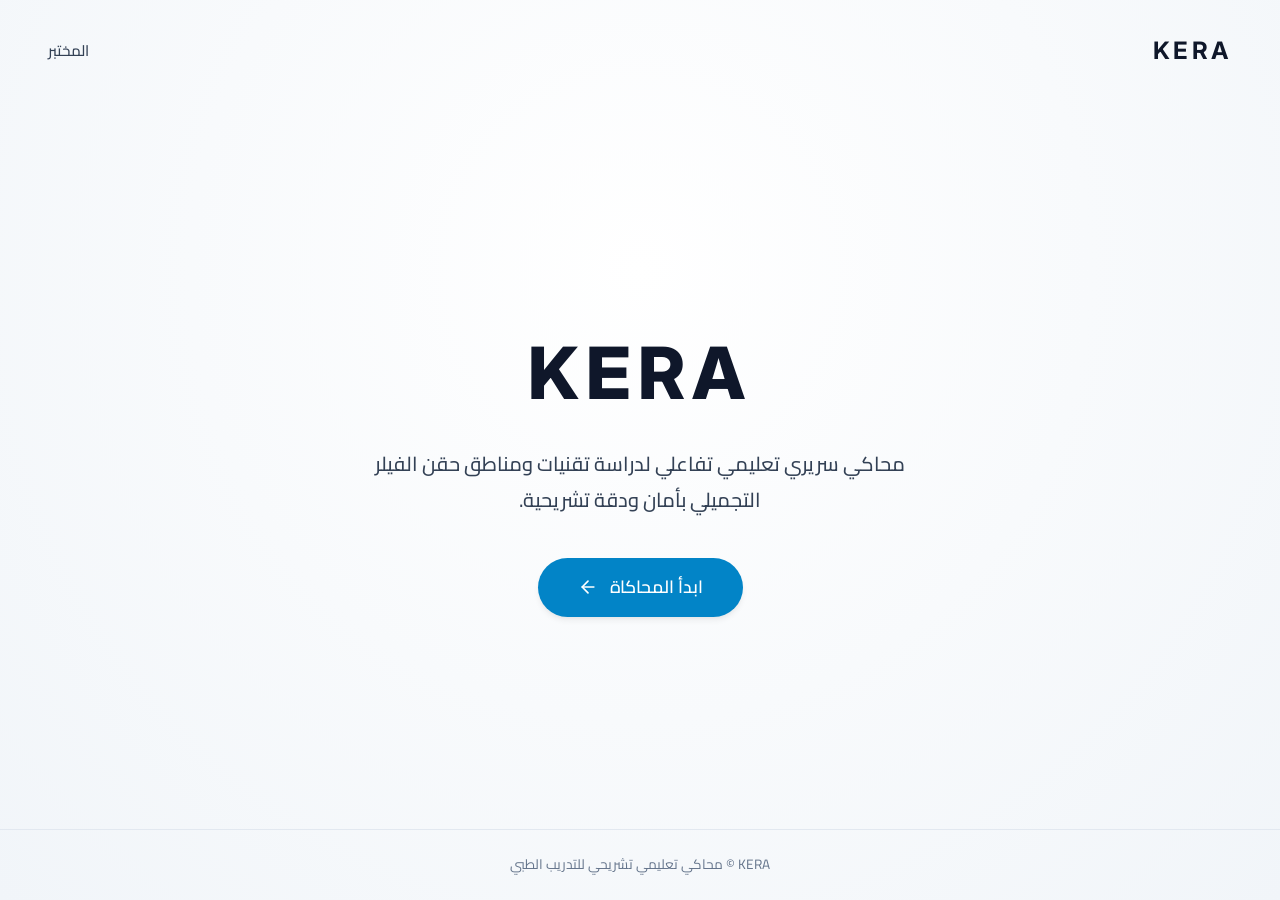
<file: index.html>
<!DOCTYPE html>
<html lang="ar" dir="rtl">
<head>
  <meta charset="UTF-8">
  <meta name="viewport" content="width=device-width, initial-scale=1.0, maximum-scale=1.0, user-scalable=no, viewport-fit=cover">
  <title>KERA — محاكي حقن الفيلر التعليمي</title>
  <meta name="description" content="KERA — محاكي سريري تعليمي تفاعلي لحقن الفيلر التجميلي والتعرف على المستويات التشريحية ومناطق الأمان.">
  <link rel="icon" href="data:image/svg+xml,<svg xmlns='http://www.w3.org/2000/svg' viewBox='0 0 100 100'><text y='.9em' font-size='90'>💉</text></svg>">
  <link rel="stylesheet" href="./assets/css/style.css?v=6.1.0">
</head>
<body>
  <div class="home-container">
    <!-- Header -->
    <header class="home-header">
      <div class="brand-logo">KERA</div>
      <nav>
        <a href="./lab.html" class="nav-link">المختبر</a>
      </nav>
    </header>

    <!-- Main Hero -->
    <main class="home-hero">
      <h1 class="hero-title">KERA</h1>
      <p class="hero-subtitle">
        محاكي سريري تعليمي تفاعلي لدراسة تقنيات ومناطق حقن الفيلر التجميلي بأمان ودقة تشريحية.
      </p>
      <a href="./lab.html" class="btn-primary" id="btn-start-simulation">
        <span>ابدأ المحاكاة</span>
        <svg width="20" height="20" viewBox="0 0 24 24" fill="none" stroke="currentColor" stroke-width="2" stroke-linecap="round" stroke-linejoin="round">
          <line x1="19" y1="12" x2="5" y2="12"></line>
          <polyline points="12 19 5 12 12 5"></polyline>
        </svg>
      </a>
    </main>

    <!-- Footer -->
    <footer class="home-footer">
      <p>KERA &copy; محاكي تعليمي تشريحي للتدريب الطبي</p>
    </footer>
  </div>
</body>
</html>
</file>
<file: assets/css/style.css>
/* ===================================================================
   KERA — Educational Filler Injection Simulator
   Enhanced Design System & Clinical Styling (v3.0)
   =================================================================== */

@import url('https://fonts.googleapis.com/css2?family=Cairo:wght@400;500;600;700;800&family=Inter:wght@400;500;600;700&display=swap');

:root {
  --font-ar: 'Cairo', system-ui, -apple-system, BlinkMacSystemFont, 'Segoe UI', Roboto, sans-serif;
  --font-en: 'Inter', system-ui, -apple-system, BlinkMacSystemFont, 'Segoe UI', Roboto, sans-serif;

  /* Medical Aesthetics Palette */
  --bg-main: #f8fafc;
  --bg-card: #ffffff;
  --bg-card-muted: #f1f5f9;
  --bg-hover: #e2e8f0;

  --border-color: #e2e8f0;
  --border-focus: #0284c7;

  --text-primary: #0f172a;
  --text-secondary: #334155;
  --text-muted: #64748b;
  --text-inverse: #ffffff;

  --color-primary: #0284c7;
  --color-primary-hover: #0369a1;
  --color-primary-light: #e0f2fe;

  --color-success: #059669;
  --color-success-bg: #ecfdf5;
  --color-success-border: #a7f3d0;

  --color-warning: #d97706;
  --color-warning-bg: #fffbeb;
  --color-warning-border: #fde68a;

  --color-danger: #dc2626;
  --color-danger-bg: #fef2f2;
  --color-danger-border: #fecaca;

  --color-purple: #7c3aed;
  --color-purple-bg: #f5f3ff;
  --color-purple-border: #ddd6fe;

  --shadow-sm: 0 1px 2px 0 rgba(0, 0, 0, 0.05);
  --shadow-md: 0 4px 6px -1px rgba(0, 0, 0, 0.07), 0 2px 4px -2px rgba(0, 0, 0, 0.05);
  --shadow-lg: 0 10px 15px -3px rgba(0, 0, 0, 0.08), 0 4px 6px -4px rgba(0, 0, 0, 0.03);
  --shadow-xl: 0 20px 25px -5px rgba(0, 0, 0, 0.1), 0 8px 10px -6px rgba(0, 0, 0, 0.04);

  --radius-sm: 6px;
  --radius-md: 10px;
  --radius-lg: 14px;
  --radius-full: 9999px;

  --transition-fast: 0.15s ease;
  --transition-normal: 0.25s ease;
}

/* Reset & Base */
*, *::before, *::after {
  box-sizing: border-box;
  margin: 0;
  padding: 0;
}

html, body {
  height: 100%;
  font-family: var(--font-ar);
  background-color: var(--bg-main);
  color: var(--text-primary);
  direction: rtl;
  text-align: right;
  line-height: 1.6;
  -webkit-font-smoothing: antialiased;
}

a {
  color: inherit;
  text-decoration: none;
}

button {
  font-family: inherit;
  cursor: pointer;
  border: none;
  background: none;
}

/* Home Page */
.home-container {
  min-height: 100vh;
  display: flex;
  flex-direction: column;
  justify-content: space-between;
  background: radial-gradient(circle at 50% 30%, #ffffff 0%, #f1f5f9 100%);
}

.home-header {
  padding: 2rem 3rem;
  display: flex;
  justify-content: space-between;
  align-items: center;
}

.brand-logo {
  font-family: var(--font-en);
  font-size: 1.5rem;
  font-weight: 700;
  letter-spacing: 0.15em;
  color: var(--text-primary);
}

.nav-link {
  font-size: 0.95rem;
  color: var(--text-secondary);
  font-weight: 500;
  transition: color var(--transition-fast);
}

.nav-link:hover {
  color: var(--color-primary);
}

.home-hero {
  flex: 1;
  display: flex;
  flex-direction: column;
  align-items: center;
  justify-content: center;
  text-align: center;
  padding: 2rem;
  max-width: 800px;
  margin: 0 auto;
}

.hero-title {
  font-family: var(--font-en);
  font-size: 4.5rem;
  font-weight: 800;
  letter-spacing: 0.1em;
  color: var(--text-primary);
  margin-bottom: 1rem;
}

.hero-subtitle {
  font-size: 1.25rem;
  font-weight: 500;
  color: var(--text-secondary);
  max-width: 580px;
  margin-bottom: 2.5rem;
  line-height: 1.8;
}

.btn-primary {
  display: inline-flex;
  align-items: center;
  justify-content: center;
  gap: 0.75rem;
  background-color: var(--color-primary);
  color: var(--text-inverse);
  padding: 0.95rem 2.5rem;
  font-size: 1.1rem;
  font-weight: 600;
  border-radius: var(--radius-full);
  box-shadow: var(--shadow-md);
  transition: all var(--transition-normal);
}

.btn-primary:hover {
  background-color: var(--color-primary-hover);
  transform: translateY(-2px);
  box-shadow: var(--shadow-lg);
}

.home-footer {
  padding: 1.5rem;
  text-align: center;
  font-size: 0.85rem;
  color: var(--text-muted);
  border-top: 1px solid var(--border-color);
}

/* ===================================================================
   Lab Page Layout
   =================================================================== */

.lab-app {
  display: flex;
  flex-direction: column;
  height: 100vh;
  overflow: hidden;
  position: relative;
}

.lab-header {
  height: 60px;
  background-color: var(--bg-card);
  border-bottom: 1px solid var(--border-color);
  display: flex;
  align-items: center;
  justify-content: space-between;
  padding: 0 1.5rem;
  z-index: 20;
}

.lab-header-left {
  display: flex;
  align-items: center;
  gap: 1.5rem;
}

.lab-title {
  display: flex;
  align-items: center;
  gap: 0.75rem;
}

.lab-title .brand-logo {
  font-size: 1.25rem;
}

.lab-badge {
  font-size: 0.8rem;
  background-color: var(--bg-card-muted);
  color: var(--text-secondary);
  padding: 0.2rem 0.6rem;
  border-radius: var(--radius-sm);
  font-weight: 600;
}

.lab-header-actions {
  display: flex;
  align-items: center;
  gap: 0.5rem;
  flex-wrap: wrap;
}

.btn-secondary {
  display: inline-flex;
  align-items: center;
  gap: 0.4rem;
  padding: 0.45rem 0.85rem;
  font-size: 0.82rem;
  font-weight: 500;
  background-color: var(--bg-card-muted);
  color: var(--text-secondary);
  border-radius: var(--radius-md);
  border: 1px solid var(--border-color);
  transition: all var(--transition-fast);
}

.btn-secondary:hover {
  background-color: var(--bg-hover);
  color: var(--text-primary);
}

.btn-secondary.active {
  background-color: var(--color-primary-light);
  border-color: var(--color-primary);
  color: var(--color-primary);
  font-weight: 700;
}

/* Workspace */
.lab-main {
  flex: 1;
  display: flex;
  position: relative;
  overflow: hidden;
}

/* 3D Viewport */
.viewport-container {
  flex: 1;
  position: relative;
  background: radial-gradient(circle at center, #ffffff 0%, #f1f5f9 100%);
  outline: none;
  cursor: grab;
}

.viewport-container:active {
  cursor: grabbing;
}

#canvas3d {
  width: 100%;
  height: 100%;
  display: block;
}

/* 3D Real-time Status Badge */
.needle-3d-status {
  position: absolute;
  top: 1rem;
  left: 1rem;
  background-color: rgba(255, 255, 255, 0.94);
  backdrop-filter: blur(8px);
  border: 1px solid var(--border-color);
  padding: 0.5rem 0.9rem;
  border-radius: var(--radius-md);
  font-size: 0.82rem;
  color: var(--text-secondary);
  box-shadow: var(--shadow-sm);
  display: flex;
  align-items: center;
  gap: 0.6rem;
  z-index: 10;
  pointer-events: none;
}

.needle-status-dot {
  width: 10px;
  height: 10px;
  border-radius: 50%;
  background-color: #94a3b8;
  transition: background-color var(--transition-fast);
}

.needle-status-dot.active {
  background-color: #059669;
  box-shadow: 0 0 8px rgba(5, 150, 105, 0.5);
}

/* Viewport Controls */
.viewport-toolbar {
  position: absolute;
  top: 1rem;
  right: 1rem;
  display: flex;
  gap: 0.4rem;
  background-color: rgba(255, 255, 255, 0.9);
  backdrop-filter: blur(8px);
  padding: 0.35rem;
  border-radius: var(--radius-md);
  border: 1px solid var(--border-color);
  box-shadow: var(--shadow-sm);
  z-index: 10;
}

.tool-btn {
  padding: 0.35rem 0.7rem;
  font-size: 0.78rem;
  font-weight: 500;
  color: var(--text-secondary);
  border-radius: var(--radius-sm);
  background: transparent;
  transition: all var(--transition-fast);
}

.tool-btn:hover {
  background-color: var(--bg-hover);
  color: var(--text-primary);
}

.tool-btn.active {
  background-color: var(--color-primary);
  color: var(--text-inverse);
}

.viewport-hint {
  position: absolute;
  bottom: 4.2rem;
  right: 1rem;
  background-color: rgba(255, 255, 255, 0.88);
  backdrop-filter: blur(6px);
  border: 1px solid var(--border-color);
  padding: 0.4rem 0.8rem;
  border-radius: var(--radius-md);
  font-size: 0.78rem;
  color: var(--text-muted);
  pointer-events: none;
  display: flex;
  align-items: center;
  gap: 0.4rem;
}

/* Bottom Quickbar */
.regions-quickbar {
  position: absolute;
  bottom: 0.8rem;
  left: 50%;
  transform: translateX(-50%);
  display: flex;
  gap: 0.4rem;
  background-color: rgba(255, 255, 255, 0.94);
  backdrop-filter: blur(8px);
  border: 1px solid var(--border-color);
  padding: 0.4rem;
  border-radius: var(--radius-full);
  box-shadow: var(--shadow-md);
  max-width: 90vw;
  overflow-x: auto;
  z-index: 10;
}

.quickbar-pill {
  padding: 0.35rem 0.85rem;
  font-size: 0.8rem;
  font-weight: 500;
  color: var(--text-secondary);
  border-radius: var(--radius-full);
  white-space: nowrap;
  transition: all var(--transition-fast);
}

.quickbar-pill:hover {
  background-color: var(--bg-hover);
  color: var(--text-primary);
}

.quickbar-pill.active {
  background-color: var(--color-primary);
  color: var(--text-inverse);
}

/* ===================================================================
   Side Panel
   =================================================================== */

.side-panel {
  width: 470px;
  background-color: var(--bg-card);
  border-right: 1px solid var(--border-color);
  display: flex;
  flex-direction: column;
  box-shadow: var(--shadow-lg);
  z-index: 15;
  transition: transform var(--transition-normal);
  overflow-y: auto;
}

.panel-header {
  padding: 1.25rem 1.5rem;
  border-bottom: 1px solid var(--border-color);
  display: flex;
  justify-content: space-between;
  align-items: flex-start;
  background-color: #ffffff;
  position: sticky;
  top: 0;
  z-index: 5;
}

.panel-header-info {
  flex: 1;
}

.panel-title {
  font-size: 1.25rem;
  font-weight: 700;
  color: var(--text-primary);
  margin-bottom: 0.15rem;
}

.panel-subtitle {
  font-family: var(--font-en);
  font-size: 0.82rem;
  color: var(--text-muted);
  font-weight: 500;
  direction: ltr;
  text-align: right;
}

.panel-header-controls {
  display: flex;
  align-items: center;
  gap: 0.4rem;
}

.panel-expand-btn {
  display: none;
  width: 32px;
  height: 32px;
  border-radius: var(--radius-sm);
  background-color: var(--bg-card-muted);
  color: var(--text-secondary);
  border: 1px solid var(--border-color);
  align-items: center;
  justify-content: center;
  transition: all var(--transition-fast);
  cursor: pointer;
}

.panel-expand-btn:hover {
  background-color: var(--bg-hover);
  color: var(--text-primary);
}

.panel-close-btn {
  width: 32px;
  height: 32px;
  font-size: 1.3rem;
  line-height: 1;
  color: var(--text-muted);
  background-color: var(--bg-card-muted);
  border: 1px solid var(--border-color);
  border-radius: var(--radius-sm);
  display: flex;
  align-items: center;
  justify-content: center;
  transition: all var(--transition-fast);
}

.panel-close-btn:hover {
  background-color: var(--bg-hover);
  color: var(--text-primary);
}

.panel-body {
  padding: 1.25rem 1.5rem;
  display: flex;
  flex-direction: column;
  gap: 1.25rem;
}

/* Info Cards */
.info-section {
  display: flex;
  flex-direction: column;
  gap: 0.5rem;
}

.section-label {
  font-size: 0.85rem;
  font-weight: 700;
  color: var(--text-secondary);
  display: flex;
  align-items: center;
  gap: 0.4rem;
}

.info-card {
  background-color: var(--bg-card-muted);
  border: 1px solid var(--border-color);
  border-radius: var(--radius-md);
  padding: 0.85rem 1rem;
  font-size: 0.88rem;
  color: var(--text-secondary);
  line-height: 1.6;
}

.danger-card {
  background-color: var(--color-danger-bg);
  border: 1px solid var(--color-danger-border);
  border-radius: var(--radius-md);
  padding: 0.85rem 1rem;
  font-size: 0.86rem;
  color: var(--color-danger);
  line-height: 1.5;
}

/* Medical Protocol Tab Navigation */
.protocol-tabs {
  display: flex;
  gap: 0.35rem;
  background-color: var(--bg-card-muted);
  padding: 0.35rem;
  border-radius: var(--radius-md);
  border: 1px solid var(--border-color);
  margin-bottom: 0.5rem;
}

.protocol-tab-btn {
  flex: 1;
  padding: 0.45rem 0.6rem;
  font-size: 0.78rem;
  font-weight: 600;
  color: var(--text-secondary);
  border-radius: var(--radius-sm);
  background: transparent;
  text-align: center;
  transition: all var(--transition-fast);
}

.protocol-tab-btn:hover {
  background-color: var(--bg-hover);
  color: var(--text-primary);
}

.protocol-tab-btn.active {
  background-color: #ffffff;
  color: var(--color-primary);
  box-shadow: var(--shadow-sm);
  border: 1px solid var(--border-color);
}

.protocol-tab-pane {
  display: none;
  flex-direction: column;
  gap: 1rem;
  animation: fadeIn 0.2s ease;
}

.protocol-tab-pane.active {
  display: flex;
}

.precare-card {
  background-color: #f8fafc;
  border: 1px solid #cbd5e1;
  border-radius: var(--radius-md);
  padding: 0.85rem 1rem;
  font-size: 0.86rem;
  color: #334155;
  line-height: 1.6;
}

.contra-card {
  background-color: #fff7ed;
  border: 1px solid #ffedd5;
  border-radius: var(--radius-md);
  padding: 0.85rem 1rem;
  font-size: 0.86rem;
  color: #c2410c;
  line-height: 1.5;
}

.postcare-card {
  background-color: #f0f9ff;
  border: 1px solid #bae6fd;
  border-radius: var(--radius-md);
  padding: 0.85rem 1rem;
  font-size: 0.86rem;
  color: #0369a1;
  line-height: 1.6;
}

.pearls-card {
  background-color: #f0fdf4;
  border: 1px solid #bbf7d0;
  border-radius: var(--radius-md);
  padding: 0.85rem 1rem;
  font-size: 0.86rem;
  color: #166534;
  line-height: 1.5;
}

/* Layer Gauge Card */
.layer-gauge-card {
  background-color: var(--bg-card-muted);
  border: 1px solid var(--border-color);
  border-radius: var(--radius-md);
  padding: 0.85rem;
  display: flex;
  flex-direction: column;
  gap: 0.5rem;
}

.layer-list {
  display: flex;
  flex-direction: column;
  gap: 0.3rem;
}

.layer-item {
  display: flex;
  align-items: center;
  justify-content: space-between;
  padding: 0.4rem 0.65rem;
  border-radius: var(--radius-sm);
  font-size: 0.8rem;
  background-color: #ffffff;
  border: 1px solid var(--border-color);
  transition: all var(--transition-fast);
}

.layer-item.active-target {
  background-color: #e0f2fe;
  border-color: #38bdf8;
  font-weight: 700;
  color: #0369a1;
}

.layer-item.needle-current {
  outline: 2px solid #0284c7;
  box-shadow: 0 0 8px rgba(2, 132, 199, 0.25);
}

.layer-name {
  display: flex;
  align-items: center;
  gap: 0.4rem;
}

.layer-depth-badge {
  font-family: var(--font-en);
  font-size: 0.75rem;
  color: var(--text-muted);
  direction: ltr;
}

/* Simulator Box Controls */
.simulator-box {
  background-color: var(--bg-card);
  border: 1px solid var(--border-color);
  border-radius: var(--radius-lg);
  padding: 1.25rem;
  box-shadow: var(--shadow-sm);
  display: flex;
  flex-direction: column;
  gap: 1.2rem;
}

.simulator-box-title {
  font-size: 1rem;
  font-weight: 700;
  color: var(--text-primary);
  border-bottom: 1px solid var(--border-color);
  padding-bottom: 0.6rem;
  display: flex;
  align-items: center;
  justify-content: space-between;
}

.control-group {
  display: flex;
  flex-direction: column;
  gap: 0.45rem;
}

.control-label-row {
  display: flex;
  justify-content: space-between;
  align-items: center;
  font-size: 0.88rem;
}

.control-name {
  font-weight: 600;
  color: var(--text-secondary);
}

.control-value {
  font-family: var(--font-en);
  font-weight: 700;
  color: var(--color-primary);
  background-color: var(--color-primary-light);
  padding: 0.15rem 0.55rem;
  border-radius: var(--radius-sm);
  font-size: 0.85rem;
  direction: ltr;
}

.slider-track-wrap {
  direction: ltr !important;
  display: flex;
  flex-direction: column;
  gap: 0.25rem;
  width: 100%;
}

.range-slider {
  -webkit-appearance: none;
  appearance: none;
  width: 100%;
  height: 8px;
  background: var(--bg-hover);
  border-radius: var(--radius-full);
  outline: none;
  direction: ltr !important;
  cursor: pointer;
  touch-action: pan-x;
}

.range-slider::-webkit-slider-thumb {
  -webkit-appearance: none;
  appearance: none;
  width: 22px;
  height: 22px;
  border-radius: 50%;
  background: var(--color-primary);
  cursor: pointer;
  border: 3px solid #ffffff;
  box-shadow: 0 2px 6px rgba(2, 132, 199, 0.45);
  transition: transform var(--transition-fast), background-color var(--transition-fast);
}

.range-slider::-webkit-slider-thumb:hover,
.range-slider::-webkit-slider-thumb:active {
  transform: scale(1.2);
  background: var(--color-primary-hover);
}

.range-slider::-moz-range-thumb {
  width: 22px;
  height: 22px;
  border-radius: 50%;
  background: var(--color-primary);
  cursor: pointer;
  border: 3px solid #ffffff;
  box-shadow: 0 2px 6px rgba(2, 132, 199, 0.45);
  transition: transform var(--transition-fast), background-color var(--transition-fast);
}

.range-slider::-moz-range-thumb:hover,
.range-slider::-moz-range-thumb:active {
  transform: scale(1.2);
  background: var(--color-primary-hover);
}

.slider-limits {
  display: flex;
  justify-content: space-between;
  align-items: center;
  font-size: 0.75rem;
  color: var(--text-muted);
  font-family: var(--font-en), var(--font-ar);
  direction: ltr !important;
  margin-top: 0.2rem;
}

.select-technique {
  width: 100%;
  padding: 0.55rem 0.75rem;
  font-family: inherit;
  font-size: 0.85rem;
  color: var(--text-primary);
  background-color: var(--bg-card-muted);
  border: 1px solid var(--border-color);
  border-radius: var(--radius-md);
  outline: none;
  cursor: pointer;
  transition: border-color var(--transition-fast);
}

.select-technique:focus {
  border-color: var(--color-primary);
}

/* Aspiration Test Button */
.btn-aspiration {
  display: flex;
  align-items: center;
  justify-content: center;
  gap: 0.5rem;
  padding: 0.65rem 1rem;
  font-size: 0.85rem;
  font-weight: 600;
  border: 1px dashed var(--border-color);
  border-radius: var(--radius-md);
  background-color: var(--bg-card-muted);
  color: var(--text-secondary);
  transition: all var(--transition-fast);
}

.btn-aspiration:hover {
  background-color: var(--bg-hover);
  border-color: var(--color-primary);
  color: var(--color-primary);
}

.btn-aspiration.aspirated-safe {
  background-color: var(--color-success-bg);
  border-color: var(--color-success);
  color: var(--color-success);
}

.btn-aspiration.aspirated-blood {
  background-color: var(--color-danger-bg);
  border-color: var(--color-danger);
  color: var(--color-danger);
  animation: pulse-danger 0.5s ease infinite alternate;
}

@keyframes pulse-danger {
  from { transform: scale(1.0); }
  to { transform: scale(1.02); }
}

/* Primary Inject Button */
.btn-inject {
  background-color: var(--color-primary);
  color: var(--text-inverse);
  padding: 0.9rem 1.5rem;
  font-size: 1rem;
  font-weight: 700;
  border-radius: var(--radius-md);
  box-shadow: var(--shadow-sm);
  display: flex;
  align-items: center;
  justify-content: center;
  gap: 0.5rem;
  transition: all var(--transition-normal);
}

.btn-inject:hover {
  background-color: var(--color-primary-hover);
  box-shadow: var(--shadow-md);
  transform: translateY(-1px);
}

.btn-inject:active {
  transform: translateY(1px);
}

.btn-inject.injecting {
  background-color: #0d9488;
  pointer-events: none;
}

/* Emergency Hyaluronidase Protocol Card */
.emergency-hyaluronidase-card {
  display: none;
  background-color: #fff1f2;
  border: 2px solid #f43f5e;
  border-radius: var(--radius-md);
  padding: 1rem;
  gap: 0.75rem;
  flex-direction: column;
}

.emergency-hyaluronidase-card.show {
  display: flex;
}

.emergency-title {
  font-weight: 700;
  color: #be123c;
  font-size: 0.92rem;
  display: flex;
  align-items: center;
  gap: 0.4rem;
}

.btn-dissolve {
  background-color: #e11d48;
  color: #ffffff;
  padding: 0.6rem 1rem;
  font-size: 0.85rem;
  font-weight: 700;
  border-radius: var(--radius-sm);
  display: flex;
  align-items: center;
  justify-content: center;
  gap: 0.5rem;
  transition: all var(--transition-fast);
}

.btn-dissolve:hover {
  background-color: #be123c;
}

/* Result Feedback Container */
.result-box {
  display: none;
  border-radius: var(--radius-md);
  padding: 1.1rem;
  font-size: 0.88rem;
  line-height: 1.6;
  animation: fadeIn 0.25s ease;
}

.result-box.show {
  display: block;
}

.result-box.success {
  background-color: var(--color-success-bg);
  border: 1px solid var(--color-success-border);
  color: var(--color-success);
}

.result-box.warning {
  background-color: var(--color-danger-bg);
  border: 1px solid var(--color-danger-border);
  color: var(--color-danger);
}

.result-title {
  font-weight: 700;
  font-size: 0.98rem;
  margin-bottom: 0.4rem;
}

.result-details {
  font-size: 0.86rem;
}

/* Empty State */
.empty-selection-state {
  display: flex;
  flex-direction: column;
  align-items: center;
  justify-content: center;
  text-align: center;
  height: 100%;
  padding: 3rem 1.5rem;
  color: var(--text-muted);
}

.empty-icon {
  font-size: 2.5rem;
  margin-bottom: 1rem;
  opacity: 0.6;
}

.empty-title {
  font-size: 1.15rem;
  font-weight: 700;
  color: var(--text-secondary);
  margin-bottom: 0.5rem;
}

.empty-desc {
  font-size: 0.88rem;
  line-height: 1.7;
  max-width: 280px;
}

/* Loading Overlay */
.loading-overlay {
  position: absolute;
  inset: 0;
  background-color: rgba(255, 255, 255, 0.96);
  display: flex;
  flex-direction: column;
  align-items: center;
  justify-content: center;
  z-index: 50;
  transition: opacity 0.4s ease;
}

.loading-overlay.hidden {
  opacity: 0;
  pointer-events: none;
}

.loading-spinner {
  width: 48px;
  height: 48px;
  border: 3px solid var(--border-color);
  border-top-color: var(--color-primary);
  border-radius: 50%;
  animation: spin 0.9s linear infinite;
  margin-bottom: 1rem;
}

.loading-text {
  font-size: 0.95rem;
  font-weight: 600;
  color: var(--text-secondary);
}

.loading-progress {
  margin-top: 0.5rem;
  font-size: 0.85rem;
  font-family: var(--font-en);
  color: var(--text-muted);
}

/* Tooltip */
.hotspot-tooltip {
  position: absolute;
  pointer-events: none;
  background-color: rgba(15, 23, 42, 0.92);
  color: #ffffff;
  padding: 0.4rem 0.85rem;
  border-radius: var(--radius-sm);
  font-size: 0.8rem;
  font-weight: 500;
  z-index: 30;
  transform: translate(-50%, -120%);
  display: none;
  white-space: nowrap;
  box-shadow: var(--shadow-md);
}

/* Mobile Bottom Sheet Handle */
.mobile-sheet-handle {
  display: none;
  width: 48px;
  height: 5px;
  background-color: #cbd5e1;
  border-radius: var(--radius-full);
  margin: 8px auto 6px auto;
  border: none;
  cursor: pointer;
  touch-action: manipulation;
  transition: background-color var(--transition-fast), transform var(--transition-fast);
}

.mobile-sheet-handle:hover,
.mobile-sheet-handle:active {
  background-color: var(--color-primary);
  transform: scaleX(1.15);
}

/* Loading Overlay Mini Status Mode */
.loading-overlay.mini-mode {
  position: absolute;
  top: 1rem;
  left: 50%;
  transform: translateX(-50%);
  bottom: auto;
  right: auto;
  inset: auto;
  background-color: rgba(15, 23, 42, 0.88);
  backdrop-filter: blur(8px);
  color: #ffffff;
  padding: 0.45rem 1rem;
  border-radius: var(--radius-full);
  box-shadow: var(--shadow-lg);
  flex-direction: row;
  gap: 0.6rem;
  z-index: 40;
}

.loading-overlay.mini-mode .loading-spinner {
  width: 16px;
  height: 16px;
  border-width: 2px;
  border-color: rgba(255, 255, 255, 0.3);
  border-top-color: #38bdf8;
  margin-bottom: 0;
}

.loading-overlay.mini-mode .loading-text {
  font-size: 0.8rem;
  color: #f8fafc;
  font-weight: 500;
}

.loading-overlay.mini-mode .loading-progress {
  margin-top: 0;
  font-size: 0.8rem;
  color: #38bdf8;
  font-weight: 700;
}

/* Keyframes */
@keyframes spin {
  to { transform: rotate(360deg); }
}

@keyframes fadeIn {
  from { opacity: 0; transform: translateY(4px); }
  to { opacity: 1; transform: translateY(0); }
}

/* Responsive Overhauls for Mobile & Tablet */
@media (max-width: 960px) {
  .lab-app {
    height: 100vh;
    height: 100dvh;
  }

  .lab-header {
    height: 54px;
    padding: 0 0.75rem;
    gap: 0.4rem;
  }

  .brand-logo {
    font-size: 1.1rem;
  }

  .lab-badge {
    display: none;
  }

  .lab-header-actions {
    gap: 0.3rem;
    overflow-x: auto;
    flex-wrap: nowrap;
    -webkit-overflow-scrolling: touch;
    scrollbar-width: none;
    max-width: calc(100vw - 85px);
  }

  .lab-header-actions::-webkit-scrollbar {
    display: none;
  }

  .lab-header-actions .btn-secondary {
    padding: 0.35rem 0.55rem;
    font-size: 0.72rem;
    white-space: nowrap;
    flex-shrink: 0;
    gap: 0.3rem;
  }

  .lab-main {
    flex-direction: column;
    overflow: hidden;
    height: calc(100% - 54px);
    position: relative;
  }

  /* 3D Viewport on Top */
  .viewport-container {
    flex: 1;
    width: 100%;
    min-height: 220px;
    position: relative;
    touch-action: none;
  }

  /* Side Panel as Interactive Bottom Drawer */
  .side-panel {
    width: 100%;
    flex: none;
    height: 48vh;
    height: 48dvh;
    max-height: none;
    border-right: none;
    border-top: 1px solid var(--border-color);
    border-radius: 18px 18px 0 0;
    box-shadow: 0 -6px 25px rgba(0, 0, 0, 0.12);
    background-color: var(--bg-card);
    z-index: 25;
    overflow-y: auto;
    overscroll-behavior: contain;
    -webkit-overflow-scrolling: touch;
    transition: height 0.3s cubic-bezier(0.25, 1, 0.5, 1);
  }

  .side-panel.sheet-peek {
    height: 14vh;
    min-height: 90px;
    overflow: hidden;
  }

  .side-panel.sheet-half {
    height: 48vh;
    height: 48dvh;
  }

  .side-panel.sheet-full {
    height: 85vh;
    height: 85dvh;
    box-shadow: 0 -8px 30px rgba(0, 0, 0, 0.22);
  }

  .mobile-sheet-handle {
    display: block;
  }

  .panel-expand-btn {
    display: flex;
  }

  .panel-header {
    position: sticky;
    top: 0;
    padding: 0.65rem 1rem;
    background-color: #ffffff;
    z-index: 10;
    border-bottom: 1px solid var(--border-color);
  }

  .panel-title {
    font-size: 1.05rem;
  }

  .panel-subtitle {
    font-size: 0.76rem;
  }

  .panel-body {
    padding: 0.85rem 1rem 2.5rem 1rem;
    gap: 0.85rem;
  }

  /* Compact Overlays on Mobile */
  .needle-3d-status {
    top: 0.5rem;
    left: 0.5rem;
    padding: 0.35rem 0.6rem;
    font-size: 0.72rem;
    border-radius: var(--radius-sm);
    max-width: calc(100vw - 180px);
  }

  .viewport-toolbar {
    top: 0.5rem;
    right: 0.5rem;
    padding: 0.2rem;
    gap: 0.2rem;
  }

  .tool-btn {
    padding: 0.25rem 0.45rem;
    font-size: 0.7rem;
  }

  .viewport-hint {
    display: none;
  }

  .regions-quickbar {
    bottom: 0.5rem;
    padding: 0.25rem 0.4rem;
    gap: 0.3rem;
    max-width: 95vw;
    scrollbar-width: none;
  }

  .regions-quickbar::-webkit-scrollbar {
    display: none;
  }

  .quickbar-pill {
    padding: 0.35rem 0.7rem;
    font-size: 0.75rem;
    flex-shrink: 0;
  }

  .protocol-tabs {
    overflow-x: auto;
    flex-wrap: nowrap;
    scrollbar-width: none;
    -webkit-overflow-scrolling: touch;
    gap: 0.3rem;
  }

  .protocol-tabs::-webkit-scrollbar {
    display: none;
  }

  .protocol-tab-btn {
    white-space: nowrap;
    padding: 0.4rem 0.65rem;
    font-size: 0.74rem;
    flex-shrink: 0;
  }

  .simulator-box {
    padding: 1rem;
    gap: 1rem;
  }

  .btn-inject {
    padding: 0.85rem 1.2rem;
    font-size: 0.95rem;
  }

  .empty-selection-state {
    padding: 2rem 1rem;
  }

  .empty-icon {
    font-size: 2rem;
    margin-bottom: 0.5rem;
  }

  .empty-title {
    font-size: 1rem;
  }

  .empty-desc {
    font-size: 0.82rem;
  }
}

@media (max-width: 480px) {
  .hero-title {
    font-size: 3.2rem;
  }

  .hero-subtitle {
    font-size: 1.05rem;
  }

  .btn-primary {
    padding: 0.85rem 2rem;
    font-size: 1rem;
  }

  .needle-3d-status {
    font-size: 0.68rem;
    padding: 0.3rem 0.5rem;
  }

  .tool-btn {
    padding: 0.2rem 0.35rem;
    font-size: 0.66rem;
  }

  .layer-item {
    padding: 0.4rem 0.6rem;
    font-size: 0.74rem;
  }

  .control-name,
  .control-value {
    font-size: 0.8rem;
  }
}
</file>
